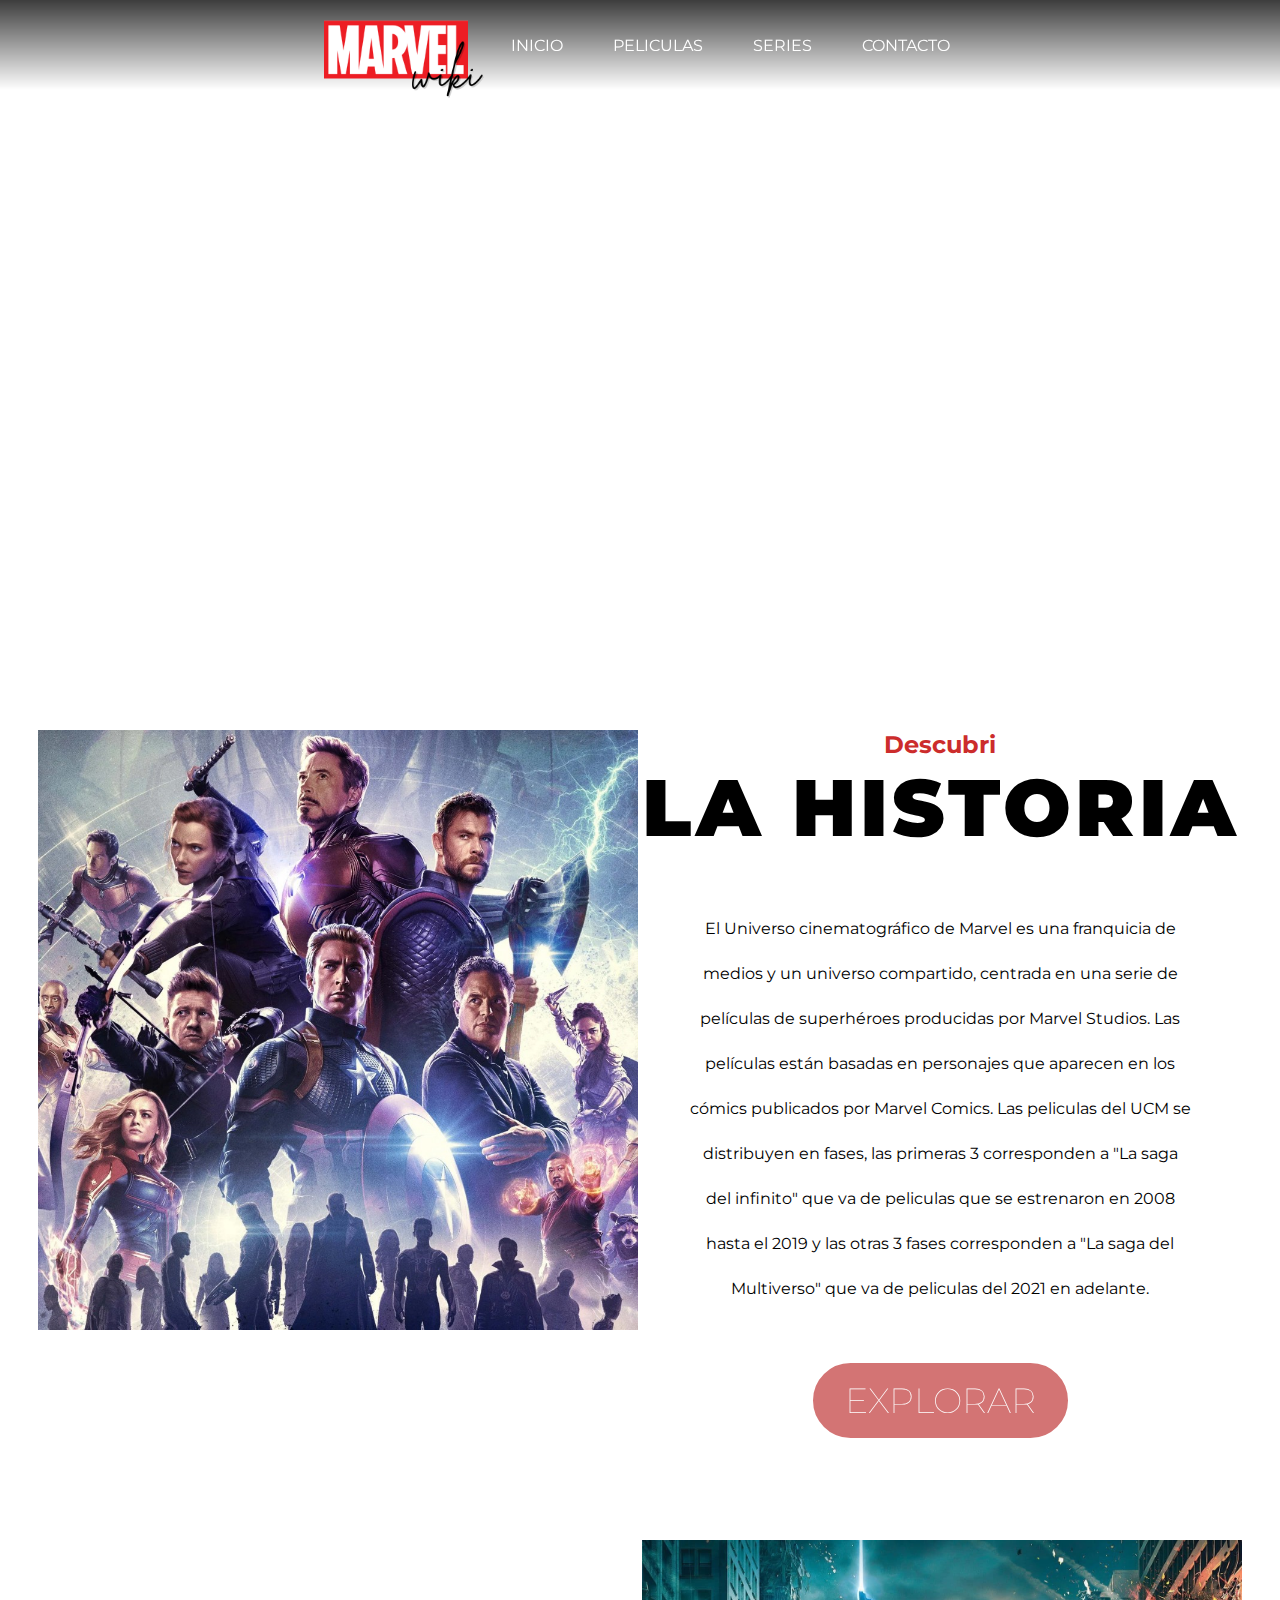
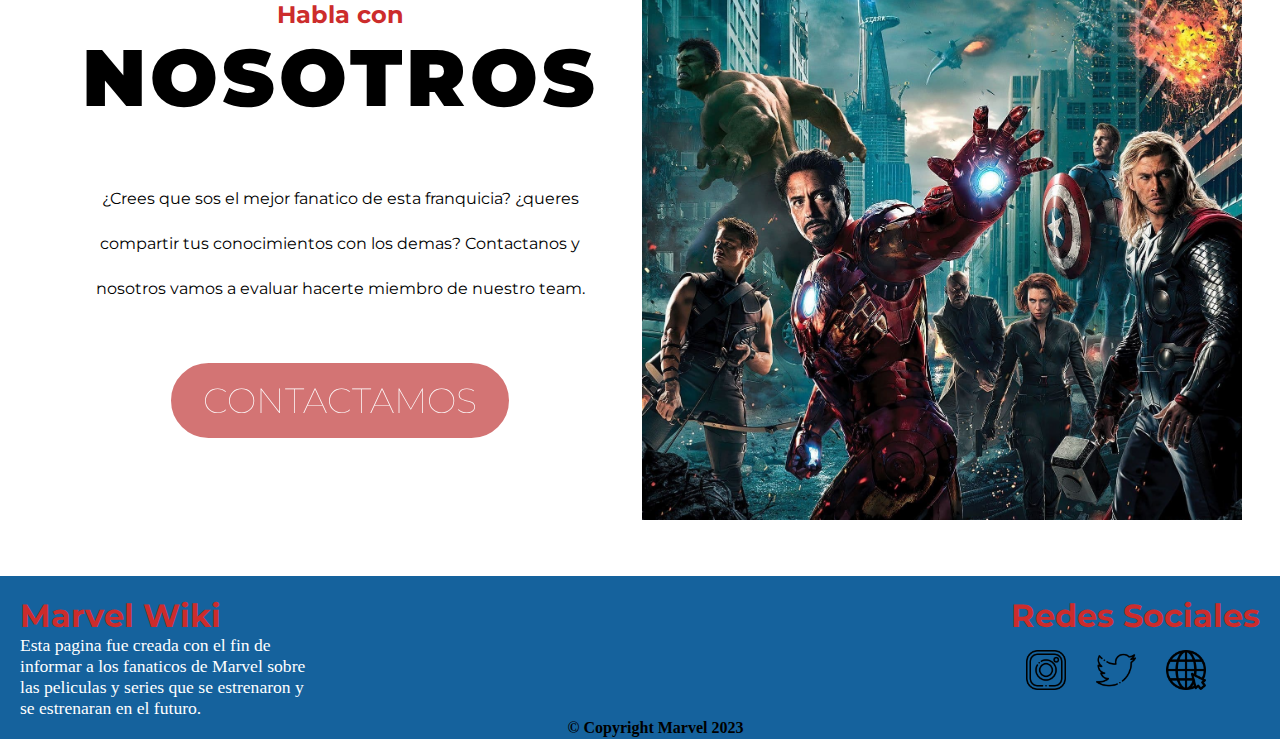
<file: index.html>
<!DOCTYPE html>
<html lang="es">
   <head>
      <meta charset="UTF-8" />
      <meta http-equiv="X-UA-Compatible" content="IE=edge" />
      <meta name="viewport" content="width=device-width, initial-scale=1.0" />
      <title>Marvel Wiki</title>
      <link rel="stylesheet" href="css/style.css" />
      <link rel="stylesheet" href="css/pageIndex.css" />
      <link rel="shortcut icon" href="archivos/cap.png" />
   </head>
   <body>
      <header>
         <nav class="nav">
            <div class="logo">
               <img src="archivos/logo.png" width="180px" id="logo" />
            </div>
            <ul id="menu">
               <li class="menu-item">
                  <a href="index.html"> Inicio </a>
               </li>
               <li class="menu-item">
                  <a href="peliculas.html"> Peliculas </a>
               </li>
               <li class="menu-item">
                  <a href="series.html"> Series </a>
               </li>
               <li class="menu-item">
                  <a href="formulario.html"> Contacto </a>
               </li>
            </ul>
         </nav>
      </header>
      <section class="banner">
         <div class="container">
            <h1 class="h1-head">Bienvenido</h1>
         </div>
      </section>
      <section>
         <div class="container">
            <div class="historia-info">
               <div>
                  <img src="archivos/historia.jpg" class="img-nice-1" />
               </div>

               <div class="text-container">
                  <div class="global">
                     <h2>Descubri</h2>
                     <h1 class="h1-his">La Historia</h1>
                  </div>
                  <p>
                     El Universo cinematográfico de Marvel es una franquicia de
                     medios y un universo compartido, centrada en una serie de
                     películas de superhéroes producidas por Marvel Studios. Las
                     películas están basadas en personajes que aparecen en los
                     cómics publicados por Marvel Comics. Las peliculas del UCM
                     se distribuyen en fases, las primeras 3 corresponden a "La
                     saga del infinito" que va de peliculas que se estrenaron en
                     2008 hasta el 2019 y las otras 3 fases corresponden a "La
                     saga del Multiverso" que va de peliculas del 2021 en
                     adelante.
                  </p>
                  <a href="peliculas.html"
                     ><button class="btn_banner">Explorar</button></a
                  >
               </div>
            </div>
         </div>
      </section>
      <section>
         <div class="container">
            <div class="contacto-info">
               <div>
                  <img src="archivos/contacto.jpg" class="img-nice-2" />
               </div>

               <div>
                  <div class="global-cont">
                     <h2>Habla con</h2>
                     <h1>Nosotros</h1>
                  </div>
                  <p>
                     ¿Crees que sos el mejor fanatico de esta franquicia?
                     ¿queres compartir tus conocimientos con los demas?
                     Contactanos y nosotros vamos a evaluar hacerte miembro de
                     nuestro team.
                  </p>
                  <a href="formulario.html"
                     ><button class="btn_banner">Contactamos</button></a
                  >
               </div>
            </div>
         </div>
      </section>
   </body>
   <footer>
      <section class="footer">
         <div class="footer-info">
            <h2>Marvel Wiki</h2>
            <span>
               Esta pagina fue creada con el fin de informar a los fanaticos de
               Marvel sobre las peliculas y series que se estrenaron y se
               estrenaran en el futuro.
            </span>
         </div>
         <div class="copyright">
            <span>© Copyright Marvel 2023</span>
         </div>
         <div class="footer-contact">
            <h2>Redes Sociales</h2>
            <section class="links">
               <a
                  class="link-item"
                  href="https://www.instagram.com/marvellatam/"
               >
                  <img src="archivos/instagram.png" width="40px" />
               </a>
               <a class="link-item" href="https://twitter.com/MarvelLATAM">
                  <img src="archivos/twitter.png" width="40px" />
               </a>
               <a class="link-item" href="https://www.marvel.com/">
                  <img src="archivos/internet.png" width="40px" />
               </a>
            </section>
         </div>
      </section>
   </footer>
</html>
</file>
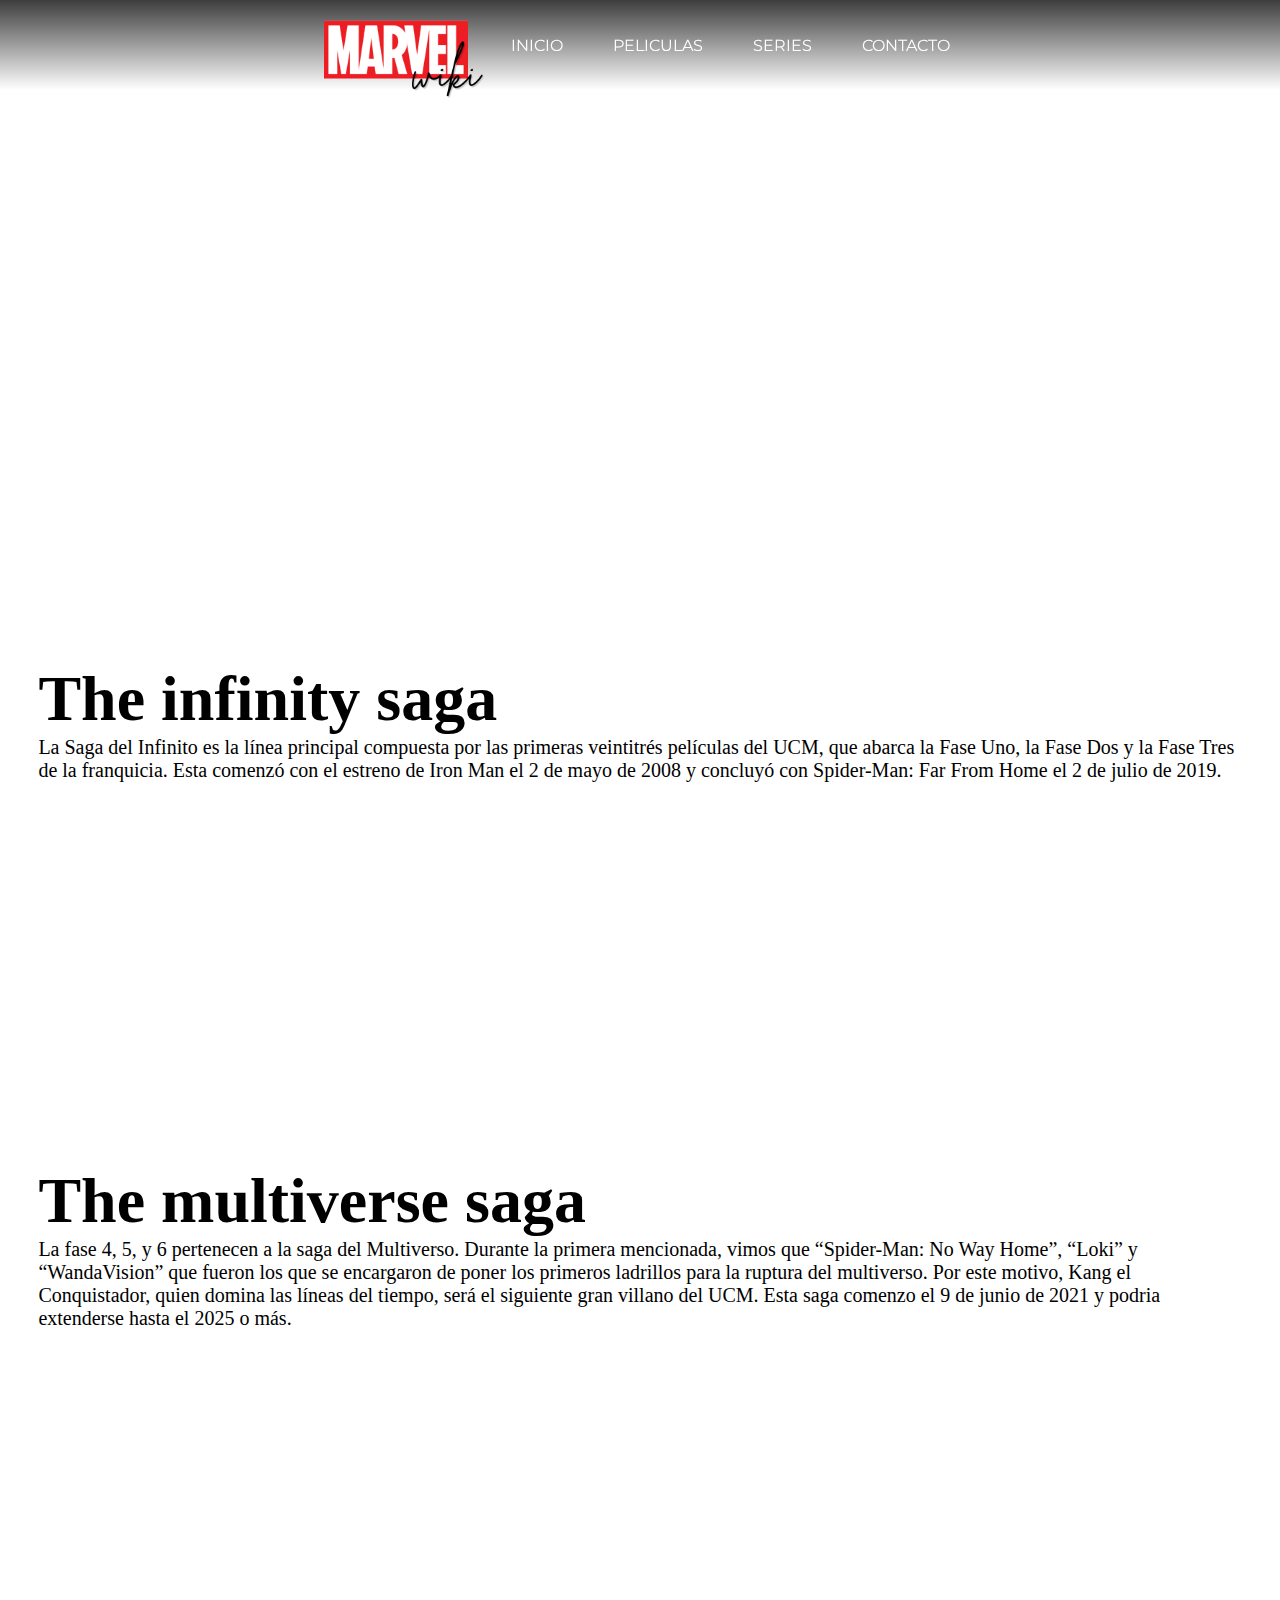
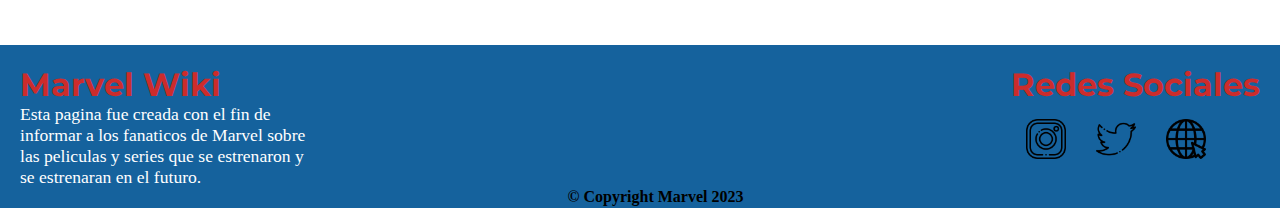
<file: peliculas.html>
<!DOCTYPE html>
<html lang="es">
<head>
    <meta charset="UTF-8">
    <meta http-equiv="X-UA-Compatible" content="IE=edge">
    <meta name="viewport" content="width=device-width, initial-scale=1.0">
    <title>Marvel Wiki</title>
    <link rel="stylesheet" href="css/style.css">
    <link rel="stylesheet" href="css/pagePeliculas.css">
    <link rel="shortcut icon" href="archivos/cap.png">
    <link href="https://cdn.jsdelivr.net/npm/bootstrap@5.3.0-alpha3/dist/css/bootstrap.min.css" rel="stylesheet" integrity="sha384-KK94CHFLLe+nY2dmCWGMq91rCGa5gtU4mk92HdvYe+M/SXH301p5ILy+dN9+nJOZ" crossorigin="anonymous">
</head>
<body> 
    <header>
        <nav class="nav">
            <div class="logo">
                <img src="archivos/logo.png" width="180px" id="logo">
            </div>
            <ul id="menu">
                <li class="menu-item">
                    <a href="index.html"> Inicio </a>
                </li>
                <li class="menu-item">
                    <a href="peliculas.html"> Peliculas </a>
                </li>
                <li class="menu-item">
                    <a href="series.html"> Series </a>
                </li>
                <li class="menu-item">
                    <a href="formulario.html"> Contacto </a>
                </li>
            </ul>
        </nav>
    </header>
        <section class="banner">
            <div class="container">
                <h1 class="h1-head"> Peliculas </h1>
                <div>
                </div>
            </div>
        </section>
        <section class="container">
                <h2 class=" text-center py-6"> The infinity saga </h2>
                <p class="p-3 text-center"> 
                    La Saga del Infinito es la línea principal compuesta por las primeras veintitrés películas del UCM, que abarca la Fase Uno, la Fase Dos y la Fase Tres de la franquicia. Esta comenzó con el estreno de Iron Man el 2 de mayo de 2008 y concluyó con Spider-Man: Far From Home el 2 de julio de 2019. 
                </p>
        </section>
        <section class="section-iframe p-3">
            <iframe width="650" height="350" src="https://www.youtube.com/embed/tlbjBLAfQ8E" title="YouTube video player" frameborder="0" allow="accelerometer; autoplay; clipboard-write; encrypted-media; gyroscope; picture-in-picture; web-share" allowfullscreen></iframe>
        </section>
        <section class="container">
            <h2 class=" text-center py-6"> The multiverse saga </h2>
            <p class="p-3 text-center"> 
                La fase 4, 5, y 6 pertenecen a la saga del Multiverso. Durante la primera mencionada, vimos que “Spider-Man: No Way Home”, “Loki” y “WandaVision” que fueron los que se encargaron de poner los primeros ladrillos para la ruptura del multiverso. Por este motivo, Kang el Conquistador, quien domina las líneas del tiempo, será el siguiente gran villano del UCM. Esta saga comenzo el  9 de junio de 2021 y podria extenderse hasta el 2025 o más.
            </p>
        </section>
        <section class="section-iframe p-3">
            <iframe width="650" height="315" src="https://www.youtube.com/embed/cFEDHosyWZQ" title="YouTube video player" frameborder="0" allow="accelerometer; autoplay; clipboard-write; encrypted-media; gyroscope; picture-in-picture; web-share" allowfullscreen></iframe>
        </section>
</body>
<footer>
    <section class="footer">
        <div class="footer-info">
            <h2> Marvel Wiki </h2>
            <span> 
                Esta pagina fue creada con el fin de informar a los fanaticos de Marvel sobre las peliculas y series que se estrenaron y se estrenaran en el futuro. 
            </span>
        </div>
        <div class="copyright">
            <span>© Copyright Marvel 2023</span>
        </div>
        <div class="footer-contact">
            <h2> Redes Sociales </h2>
            <section class="links">
                <a class="link-item" href="https://www.instagram.com/marvellatam/"> <img src="archivos/instagram.png" width="40px"> </a>
                <a class="link-item" href="https://twitter.com/MarvelLATAM"> <img src="archivos/twitter.png" width="40px"> </a>
                <a class="link-item" href="https://www.marvel.com/"> <img src="archivos/internet.png" width="40px"> </a>
            </section>
        </div>
    </section>
</footer>
<script src="https://cdn.jsdelivr.net/npm/bootstrap@5.3.0-alpha3/dist/js/bootstrap.bundle.min.js" integrity="sha384-ENjdO4Dr2bkBIFxQpeoTz1HIcje39Wm4jDKdf19U8gI4ddQ3GYNS7NTKfAdVQSZe" crossorigin="anonymous"></script>
</html>
</file>
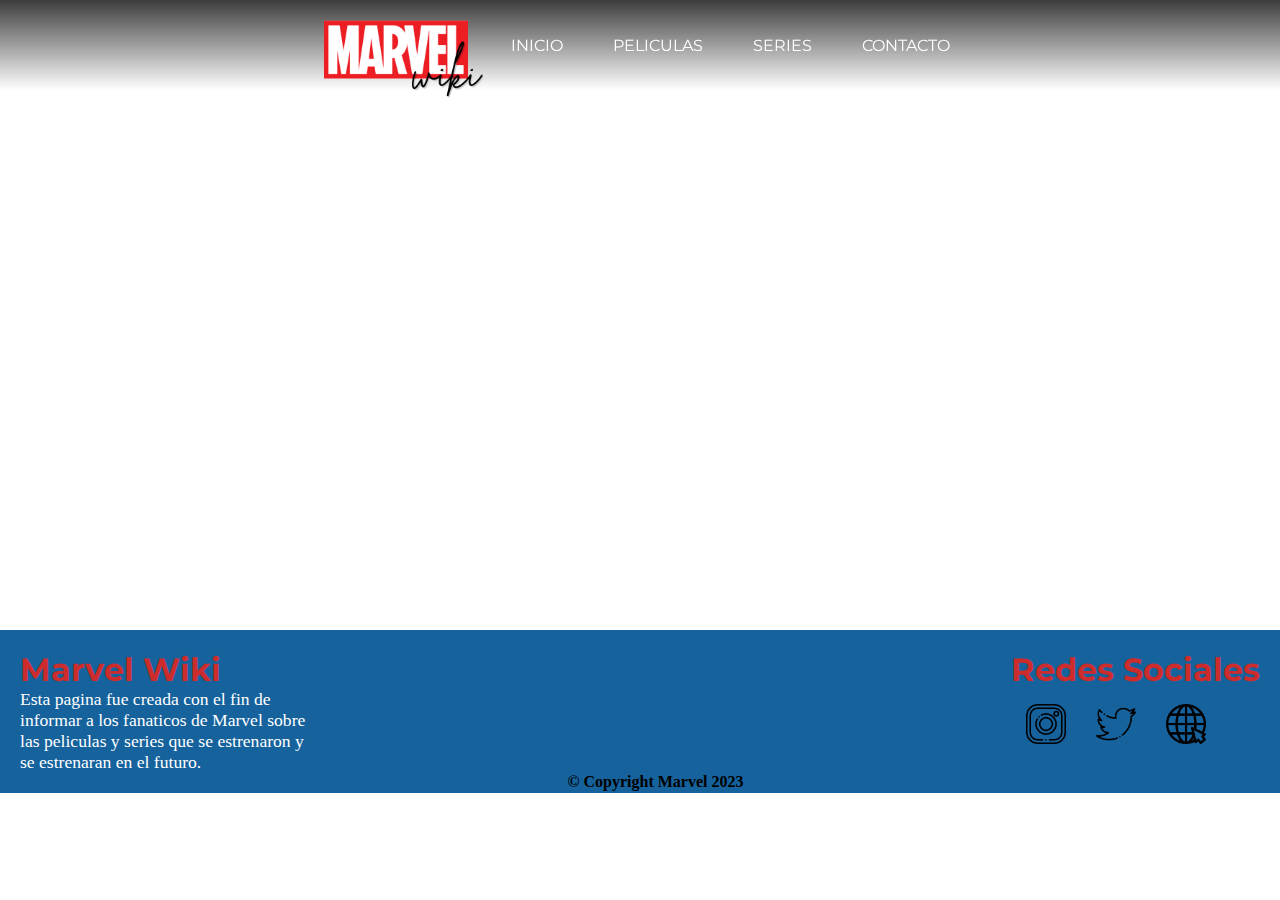
<file: series.html>
<!DOCTYPE html>
<html lang="es">
<head>
    <meta charset="UTF-8">
    <meta http-equiv="X-UA-Compatible" content="IE=edge">
    <meta name="viewport" content="width=device-width, initial-scale=1.0">
    <title>Series</title>
    <link rel="stylesheet" href="css/style.css">
    <link rel="stylesheet" href="css/pageSeries.css">
    <link rel="shortcut icon" href="archivos/cap.png"> 
</head>
<body>
    <header>
        <nav class="nav">
            <div class="logo">
                <img src="archivos/logo.png" width="180px" id="logo">
            </div>
            <ul id="menu">
                <li class="menu-item">
                    <a href="index.html"> Inicio </a>
                </li>
                <li class="menu-item">
                    <a href="peliculas.html"> Peliculas </a>
                </li>
                <li class="menu-item">
                    <a href="series.html"> Series </a>
                </li>
                <li class="menu-item">
                    <a href="formulario.html"> Contacto </a>
                </li>
            </ul>
        </nav>
    </header>
    <section class="banner">
        <div class="container">
            <h1 class="h1-head"> Series </h1>
        </div>
    </section>
    <section >
        <div id="series"></div>
    </section>
</body>
<footer>
    <section class="footer">
        <div class="footer-info">
            <h2> Marvel Wiki </h2>
            <span> 
                Esta pagina fue creada con el fin de informar a los fanaticos de Marvel sobre las peliculas y series que se estrenaron y se estrenaran en el futuro. 
            </span>
        </div>
        <div class="copyright">
            <span>© Copyright Marvel 2023</span>
        </div>
        <div class="footer-contact">
            <h2> Redes Sociales </h2>
            <section class="links">
                <a class="link-item" href="https://www.instagram.com/marvellatam/"> <img src="archivos/instagram.png" width="40px"> </a>
                <a class="link-item" href="https://twitter.com/MarvelLATAM"> <img src="archivos/twitter.png" width="40px"> </a>
                <a class="link-item" href="https://www.marvel.com/"> <img src="archivos/internet.png" width="40px"> </a>
            </section>
        </div>
    </section>
</footer>
<script src="js/main.js"></script>
</html>
</file>
<file: css/style.css>
/*------------------------- GOOGLE FONTS ----------------------- */
@import url(https://fonts.googleapis.com/css?family=Montserrat:400,700);

/*------------------------- ESTILOS GENERALES ----------------------- */
* {
    margin: 0;
    padding: 0;
    box-sizing: border-box;
}

/*------------------------- HEADER ----------------------- */
header {
    display: flex;
    justify-content: space-around;
    align-items: center;
    position: fixed;
    top: 0;
    width: 100%;
    height: 90px;
    background-image: linear-gradient(to bottom, rgba(0,0,0,76%), transparent);
    padding: 45px;
    font-family: 'Montserrat', sans-serif;
}

.logo{
	display: flex;
}
ul#menu {
	list-style: none;
	display: flex;
}

.menu-item a {
	text-decoration: none;
	color: rgb(255, 255, 255);
	text-transform: uppercase;
	padding: 25px;
}

li.menu-item :hover{
	background: #cc2c2c79;
	border-radius: 15px;
}
nav{
	display: flex;
	align-items: center;
}
/*------------------------- BANNER ----------------------- */
.banner {
    width: 100%;
    height: 70vh;
    background: url('https://lumiere-a.akamaihd.net/v1/images/au_marvel_spiderman60th_hero_r_823e6bbf.jpeg?region=0,0,2400,1002') center no-repeat;
    background-size: cover;
    display: flex;
    align-items: center;
    text-align: center;
}
.h1-head{
	color: #ffffff;
    font-size: 80px;
    font-family: 'Montserrat', sans-serif;
    text-transform: uppercase;
    font-weight: 900;
    letter-spacing: 5px;
}
.container{
	width: 100%;
    margin:  0 auto;
    padding: 0 2.4rem;
}
.btn_banner{
	border: 2px solid currentColor;
	border-radius: 3rem;
	color: rgb(255, 255, 255);
	background-color: #bd2e2eaa;
	font-family: 'Montserrat', sans-serif;
	font-size: 35px;
	text-transform: uppercase;
	font-weight: 100;
	overflow: hidden;
	padding: 1rem 2rem;
	position: relative;
	text-decoration: none;
	transition: .2s transform ease-in-out;
	will-change: transform;
	z-index: 0;
}
.btn_banner::after{
    background-color: #15629dc3;
	color: #fff;
    border-radius: 65px;
    content: '';
    display: block;
    height: 100%;
    width: 100%;
    position: absolute;
    left: 0;
    top: 0;
    transform: translate(-100%, 0) rotate(10deg);
    transform-origin: top left;
    transition: .2s transform ease-out;
    will-change: transform;
    z-index: -1;
}
    
.btn_banner:hover::after{
    transform: translate(0, 0);
}
    
.btn_banner:hover{
    border: 2px solid transparent;
    color: rgb(255, 255, 255);
    transform: scale(1.05);
    will-change: transform;
}
/*------------------------- FOOTER ----------------------- */
footer{
	background-color: #15629d;
}
.footer{
	display: flex;
	justify-content: space-between;
}
.footer-info{
	width: 25%;
	padding: 20px 0 20px 20px;
}
.footer-info h2{
	font-family: 'Montserrat', sans-serif;
	color: #cc2c2c;
	font-size: 2rem;
}
.footer-info span{
	font-size: 1.1rem;
	color: #fff;
	font-weight: 100;
}
.copyright{
	display: flex;
	align-items: flex-end;
	padding: 2px;
	font-weight: bold;

}
.footer-contact{
	padding: 20px;
}
.footer-contact h2{
	font-family: 'Montserrat', sans-serif;
	color: #cc2c2c;
	font-size: 2rem;
   }
.links{
	display: flex;
}
.link-item{
	padding: 15px;
}
.link-item:hover{
	color: #bd2e2e;
}
/*------------------------- RESPONSIVE HEADER-FOOTER ----------------------- */

@media screen and (max-width: 650px){
	/* HEADER */
	.nav{
		flex-direction: column;
	}
	.h1-head{
		font-size: 50px;
	}
	.menu-item a {
		color: rgb(255, 255, 255);
		padding: 5px 15px;
	}
	header {
		height: 180px;
		background-image: linear-gradient(to bottom, rgba(0,0,0,76%), transparent);
		padding:  0 35px;
	}
	#logo{
		height: auto;
		width: 110px;
		margin-top: -50px;
	}
}

@media screen and (max-width: 460px){
	/* HEADER */
	.h1-head{
		font-size: 40px;
	}
	/* FOOTER */
	.footer{
		flex-direction: column;
	}
	.copyright{
		display: none ;
	}
	.footer-info{
		width: 100%;
		padding: 20px;
	}
}
</file>
<file: css/pageIndex.css>
/* body */

/* historia */

.historia-info {
    text-align: center;
	display: flex;
	margin-top: 100px;
}

h1{
	color: #000000;
    font-size: 80px;
    font-family: 'Montserrat', sans-serif;
    text-transform: uppercase;
    font-weight: 900;
    letter-spacing: 4px;
}
.img-nice-1{
	width: 600px;
}
.img-nice-2{
	width: 600px;
	height: auto;
}
h2{
	font-family: 'Montserrat', sans-serif;
	color: #cc2c2c;
}
p{
	font-family: 'Montserrat', sans-serif;
	line-height: 45px;
	text-align: center;
	margin: 50px;
}
/* contacto */
.global-cont{
	margin-top: 60px;
}
.contacto-info {
    text-align: center;
	display: flex;
	flex-direction: row-reverse;
	margin-top: 100px;
	margin-bottom: 52px;
}

/*------------------------- RESPONSIVE INDEX ----------------------- */

@media screen and (max-width: 1150px){
	h1{
		font-size: 50px;
	}
	p{
		line-height: 35px;
		margin: 45px;
	}
	.img-nice-1{
		width: 500px;
	}
	.img-nice-2{
		width: 550px;
	}
}
@media screen and (max-width: 940px){
	.container{
		padding: 0 2rem;
	}
	.img-nice-1{
		width: 450px;
	}
	.img-nice-2{
		width: 450px;
	}
	p{
		line-height: 30px;
		margin: 40px;
	}
	.btn_banner{
		font-size: 20px;
	}
}
@media screen and (max-width: 800px){
	.container{
		padding: 0 1.5rem;
	}
	.img-nice-1{
		width: 400px;
	}
	.img-nice-2{
		width: 400px;
	}
	h1{
		font-size: 45px;
	}
	p{
		margin: 35px;
	}
}
@media screen and (max-width: 700px){
	.img-nice-1{
		width: 300px;
	}
	.img-nice-2{
		width: 300px;
	}
	h1{
		font-size: 40px;
	}
	p{
		margin: 30px;
	}
}
@media screen and (max-width: 700px){
	.historia-info {
		flex-direction: column;
	}
	.contacto-info {
		flex-direction: column;
	}

}
</file>
<file: css/pagePeliculas.css>
/*------------------------- PELICULAS ----------------------- */
.h1_pel{
	display: flex;
	align-items: center;
	justify-content: center;
	flex-direction: column;
	padding-top: 15px;

}
.pel-poster{
	display: flex;
	align-items: center;
	justify-content: space-evenly;
	margin-top: 10px;
	
}
.pel-poster-ind:hover {
	filter: opacity(.5);	
}
.section-iframe{
	display: flex;
	align-items: center;
	justify-content: center;
	flex-direction: column;
}
.container h2{
	font-size: 4rem;
	margin-top: 2rem;
}
.container p{
	font-size: 20px;
}

/*------------------------- RESPONSIVE PELICULAS ----------------------- */

@media screen and (max-width: 650px){
	.section-iframe iframe{
		width: 450px;
		height: 250px;
	}
	.container h2{
		font-size: 3rem;
	}
	.container p{
		font-size: 18px;
	}
}

@media screen and (max-width: 460px){
	.section-iframe iframe{
		width: auto;
		height: 220px;
	}
	.container h2{
		font-size: 2.5rem;
	}
	.container p{
		font-size: 15px;
	}
	}
</file>
<file: css/pageSeries.css>
/*------------------------- SERIES ----------------------- */
#series{
	display: grid;
	grid-template-columns: repeat(auto-fit, minmax(350px, 1fr));
	grid-gap: 20px;

}
.one_serie{
	display: flex;
	align-items: center;
	justify-content: center;
	flex-direction: column;
	width: 350px;
    margin: auto;
    margin-top: 20px;
    padding: 10px;
    border-radius: 10px;
    background-color: rgba(0, 0, 0, 0.1);
    cursor: pointer;
}
.serie_img{
	width: 100%;
    max-height: 320px;
    border-radius: 10px;
    overflow: hidden;
}
.serie_img img{
	width: 100%;
}
.serie-info{
	text-align: center;
}
.serie-info button{
	padding: 10px 15px;
	border: none;
	border-radius: 5px;
	background-color: #cc2c2c;
	color: #fff;
	font-size: 1.000em;
	font-weight: 400;
	letter-spacing: 3px;
	text-transform: uppercase;
	cursor: pointer;
	outline: none;
}
.serie-info button a{
	color: #fff;
	text-decoration: none;
	text-align: center;
}
.serie-title{
	padding: 5px;
	font-size: 20px;
}
.serie-overview{
	padding: 5px;
}
</file>
